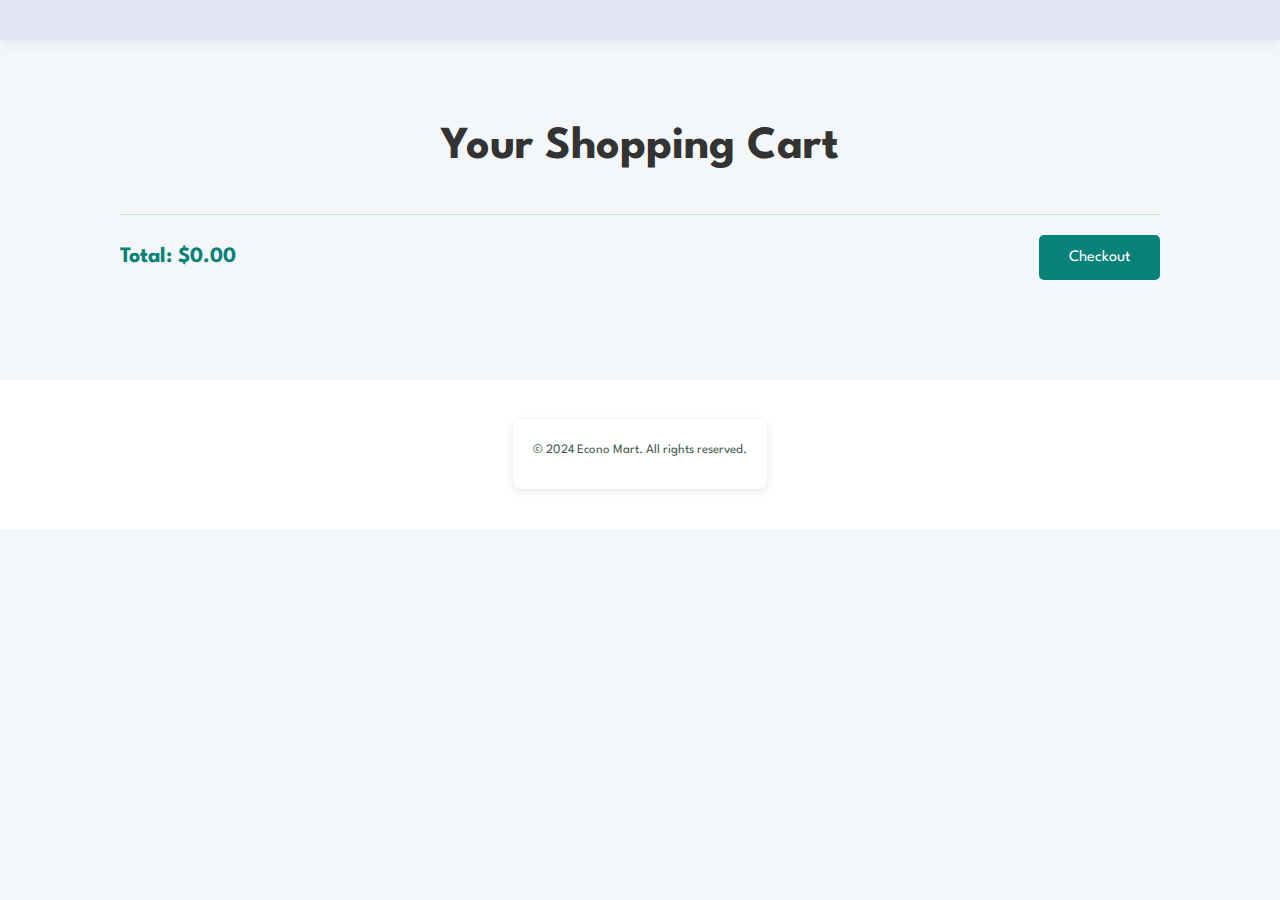
<file: cart.html>
<!DOCTYPE html>
<html lang="en">
<head>
    <meta charset="UTF-8">
    <meta http-equiv="X-UA-Compatible" content="IE=edge">
    <meta name="viewport" content="width=device-width, initial-scale=1.0">
    <title>Shopping Cart</title>
    <link rel="icon" type="image/png" sizes="16x16" href="https://i.postimg.cc/NG97JqwW/Econo-Mart-logo-size-140x40.jpg">
    <link rel="stylesheet" href="styles.css">
</head>
<body>
    <section id="header">
        <!-- Reuse your header with the cart icon and quantity display -->
    </section>

    <section id="cart" class="section-p1">
        <h2>Your Shopping Cart</h2>
        <div class="cart-items"></div>
        <div class="cart-summary">
            <h3 class="cart-total">Total: $0.00</h3>
            <button class="checkout">Checkout</button>
        </div>
    </section>
    
    <footer>
        <div class="container">
            <p>&copy; 2024 Econo Mart. All rights reserved.</p>
            <div class="social-icons">
                <a href="#"><i class="fab fa-facebook-f"></i></a>
                <a href="#"><i class="fab fa-instagram"></i></a>
                <a href="#"><i class="fab fa-twitter"></i></a>
                <a href="#"><i class="fab fa-youtube"></i></a>
            </div>
        </div>
    </footer>

    <script src="script.js"></script>
</body>
</html>
</file>
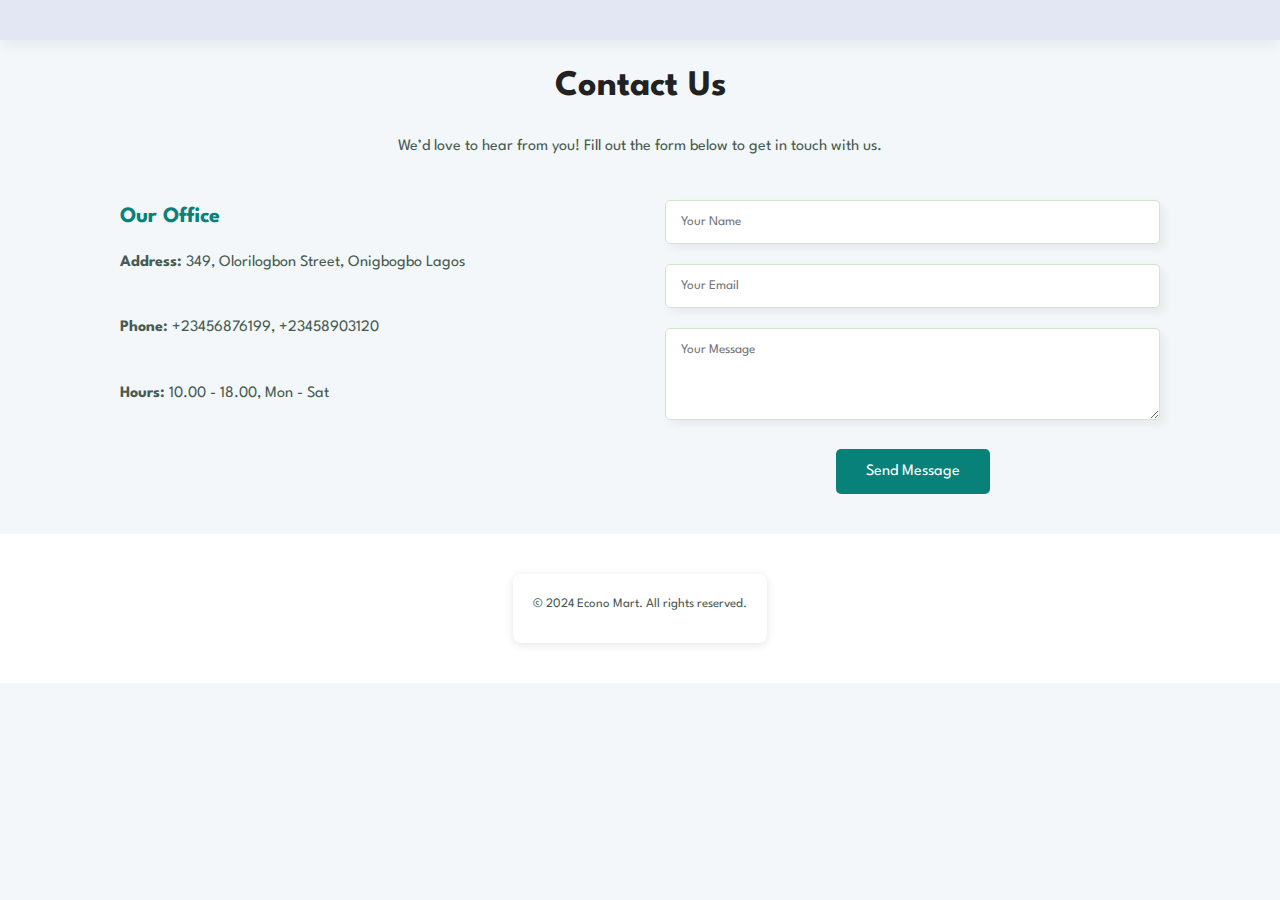
<file: contact.html>
<!DOCTYPE html>
<html lang="en">
<head>
    <meta charset="UTF-8">
    <meta http-equiv="X-UA-Compatible" content="IE=edge">
    <meta name="viewport" content="width=device-width, initial-scale=1.0">
    <title>Contact Us</title>
    <link rel="icon" type="image/png" sizes="16x16" href="https://i.postimg.cc/NG97JqwW/Econo-Mart-logo-size-140x40.jpg">
    <link rel="stylesheet" href="styles.css">
</head>
<body>
    <section id="header">
        <!-- Include your header with navigation links here -->
    </section>

    <section id="contact" class="section-p1">
        <h2>Contact Us</h2>
        <p>We’d love to hear from you! Fill out the form below to get in touch with us.</p>

        <div class="contact-details">
            <div class="contact-info">
                <h3>Our Office</h3>
                <p><strong>Address:</strong> 349, Olorilogbon Street, Onigbogbo Lagos</p>
                <p><strong>Phone:</strong> +23456876199, +23458903120</p>
                <p><strong>Hours:</strong> 10.00 - 18.00, Mon - Sat</p>
            </div>

            <div class="contact-form">
                <form action="">
                    <input type="text" placeholder="Your Name" required>
                    <input type="email" placeholder="Your Email" required>
                    <textarea placeholder="Your Message" rows="5" required></textarea>
                    <button type="submit" class="btn normal">Send Message</button>
                </form>
            </div>
        </div>
    </section>

    <footer>
        <div class="container">
            <p>&copy; 2024 Econo Mart. All rights reserved.</p>
            <div class="social-icons">
                <a href="#"><i class="fab fa-facebook-f"></i></a>
                <a href="#"><i class="fab fa-instagram"></i></a>
                <a href="#"><i class="fab fa-twitter"></i></a>
                <a href="#"><i class="fab fa-youtube"></i></a>
            </div>
        </div>
    </footer>

    <script src="script.js"></script>
</body>
</html>
</file>
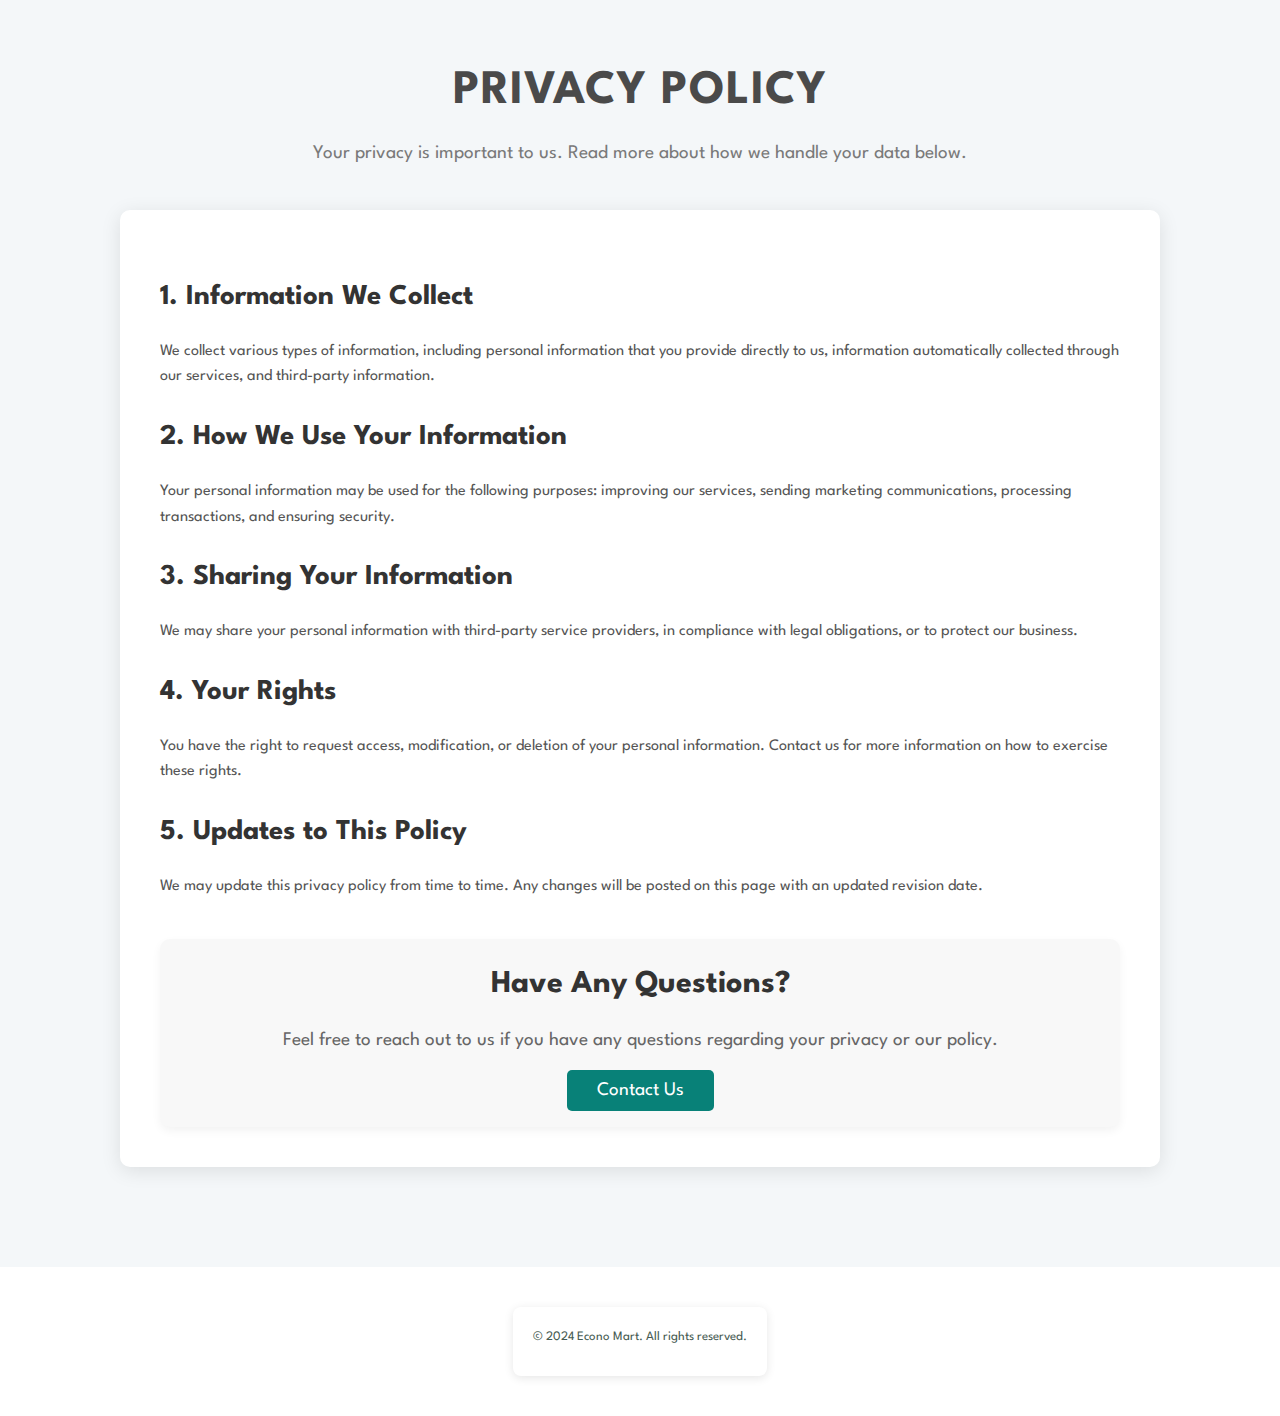
<file: privacy-policy.html>
<!DOCTYPE html>
<html lang="en">
<head>
    <meta charset="UTF-8">
    <meta name="viewport" content="width=device-width, initial-scale=1.0">
    <title>Privacy Policy</title>
    <link rel="icon" type="image/png" sizes="16x16" href="https://i.postimg.cc/NG97JqwW/Econo-Mart-logo-size-140x40.jpg">
    <link rel="stylesheet" href="styles.css"> <!-- Make sure your CSS file is linked -->
</head>
<body>

    <!-- Privacy Policy Section -->
    <section id="privacy-policy" class="section-p1">
        <div class="privacy-header">
            <h1>Privacy Policy</h1>
            <p>Your privacy is important to us. Read more about how we handle your data below.</p>
        </div>

        <div class="privacy-content">
            <div class="privacy-text">
                <h2>1. Information We Collect</h2>
                <p>We collect various types of information, including personal information that you provide directly to us, information automatically collected through our services, and third-party information.</p>

                <h2>2. How We Use Your Information</h2>
                <p>Your personal information may be used for the following purposes: improving our services, sending marketing communications, processing transactions, and ensuring security.</p>

                <h2>3. Sharing Your Information</h2>
                <p>We may share your personal information with third-party service providers, in compliance with legal obligations, or to protect our business.</p>

                <h2>4. Your Rights</h2>
                <p>You have the right to request access, modification, or deletion of your personal information. Contact us for more information on how to exercise these rights.</p>

                <h2>5. Updates to This Policy</h2>
                <p>We may update this privacy policy from time to time. Any changes will be posted on this page with an updated revision date.</p>
            </div>

            <div class="privacy-cta">
                <h3>Have Any Questions?</h3>
                <p>Feel free to reach out to us if you have any questions regarding your privacy or our policy.</p>
                <a href="contact.html" class="btn">Contact Us</a>
            </div>
        </div>
    </section>

    <!-- Footer -->
    <!-- Footer Section -->
<footer>
    <div class="container">
        <p>&copy; 2024 Econo Mart. All rights reserved.</p>
        <div class="social-icons">
            <a href="#"><i class="fab fa-facebook-f"></i></a>
            <a href="#"><i class="fab fa-instagram"></i></a>
            <a href="#"><i class="fab fa-twitter"></i></a>
            <a href="#"><i class="fab fa-youtube"></i></a>
        </div>
    </div>
</footer>


</body>
</html>
</file>
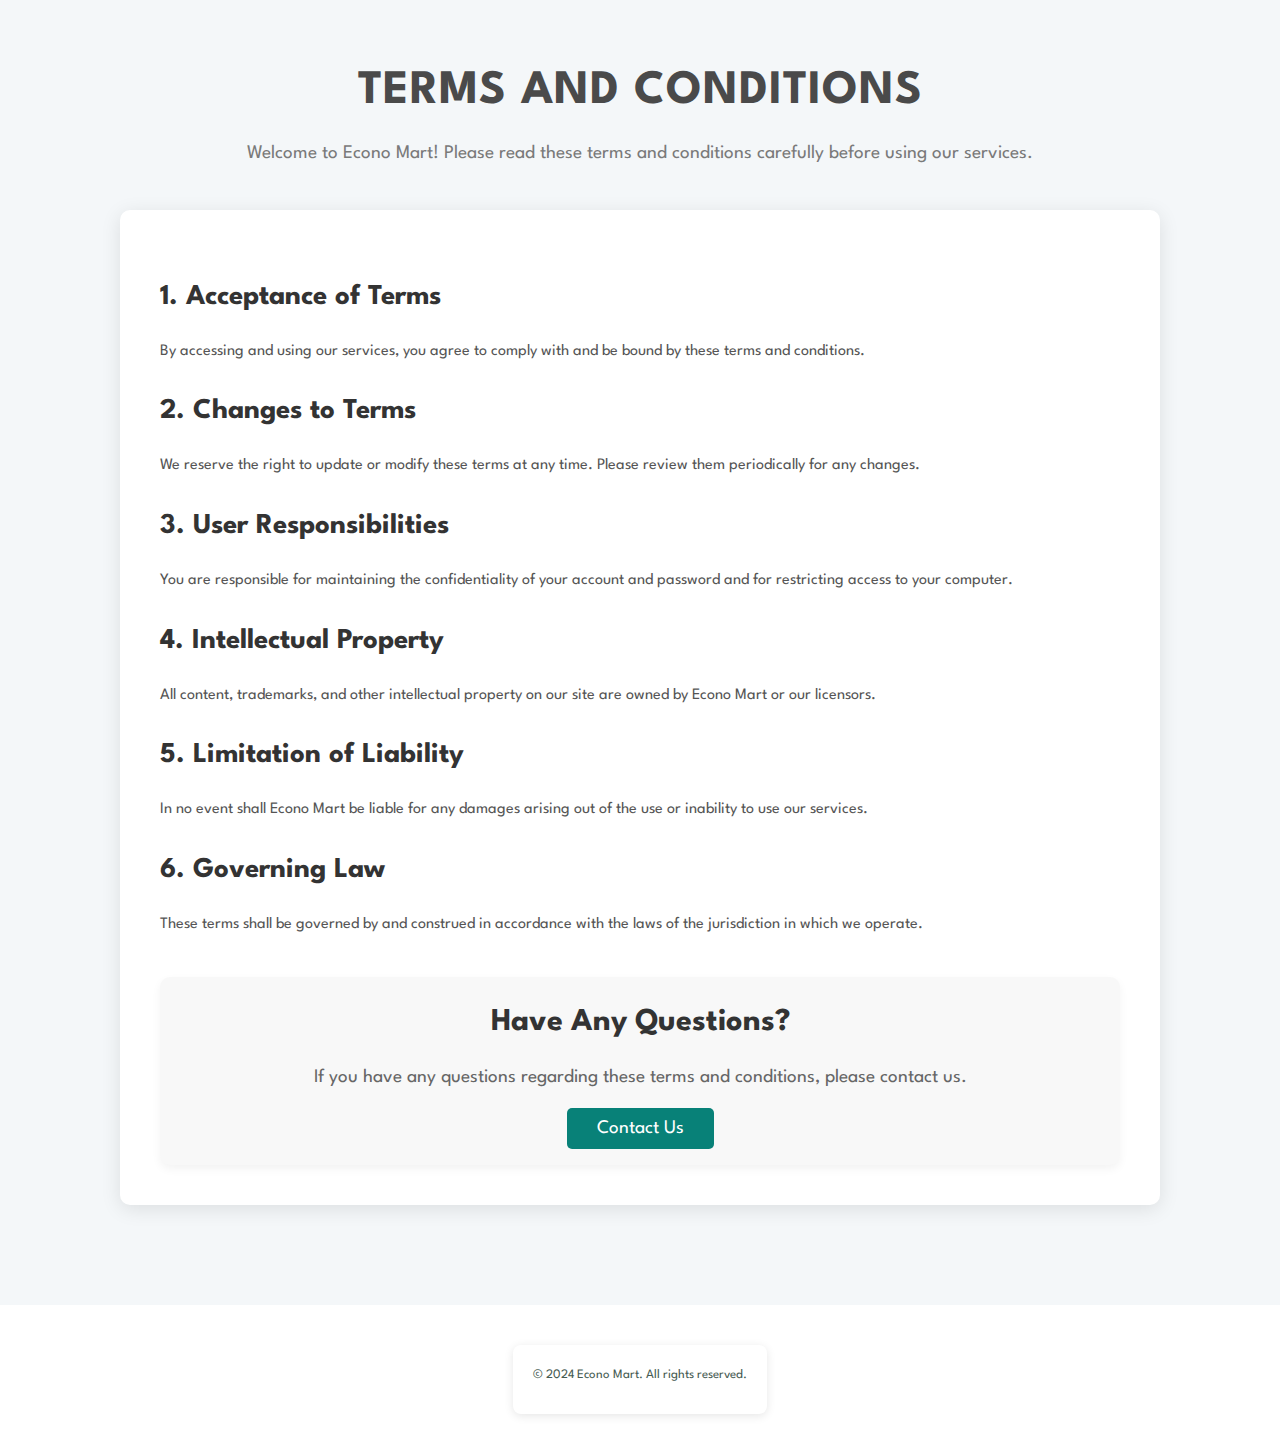
<file: termsconditions.html>
<!DOCTYPE html>
<html lang="en">
<head>
    <meta charset="UTF-8">
    <meta name="viewport" content="width=device-width, initial-scale=1.0">
    <title>Terms and Conditions</title>
    <link rel="icon" type="image/png" sizes="16x16" href="https://i.postimg.cc/NG97JqwW/Econo-Mart-logo-size-140x40.jpg">
    <link rel="stylesheet" href="styles.css"> <!-- Link to your CSS file -->
</head>
<body>

    <!-- Terms and Conditions Section -->
    <section id="terms-conditions" class="section-p1">
        <div class="terms-header">
            <h1>Terms and Conditions</h1>
            <p>Welcome to Econo Mart! Please read these terms and conditions carefully before using our services.</p>
        </div>

        <div class="terms-content">
            <div class="terms-text">
                <h2>1. Acceptance of Terms</h2>
                <p>By accessing and using our services, you agree to comply with and be bound by these terms and conditions.</p>

                <h2>2. Changes to Terms</h2>
                <p>We reserve the right to update or modify these terms at any time. Please review them periodically for any changes.</p>

                <h2>3. User Responsibilities</h2>
                <p>You are responsible for maintaining the confidentiality of your account and password and for restricting access to your computer.</p>

                <h2>4. Intellectual Property</h2>
                <p>All content, trademarks, and other intellectual property on our site are owned by Econo Mart or our licensors.</p>

                <h2>5. Limitation of Liability</h2>
                <p>In no event shall Econo Mart be liable for any damages arising out of the use or inability to use our services.</p>

                <h2>6. Governing Law</h2>
                <p>These terms shall be governed by and construed in accordance with the laws of the jurisdiction in which we operate.</p>
            </div>

            <div class="terms-cta">
                <h3>Have Any Questions?</h3>
                <p>If you have any questions regarding these terms and conditions, please contact us.</p>
                <a href="contact.html" class="btn">Contact Us</a>
            </div>
        </div>
    </section>

    <!-- Footer Section -->
    <footer>
        <div class="container">
            <p>&copy; 2024 Econo Mart. All rights reserved.</p>
            <div class="social-icons">
                <a href="#"><i class="fab fa-facebook-f"></i></a>
                <a href="#"><i class="fab fa-instagram"></i></a>
                <a href="#"><i class="fab fa-twitter"></i></a>
                <a href="#"><i class="fab fa-youtube"></i></a>
            </div>
        </div>
    </footer>

</body>
</html>
</file>
<file: styles.css>
@import url("https://fonts.googleapis.com/css2?family=Spartan:wght@100;200;300;400;500;600;700;800;900&display=swap");

html {
  scroll-behavior: smooth;
}

*{
  margin: 0;
  padding: 0; 
  box-sizing: border-box;
  font-family: "Spartan", san-serif;
}

h1{
  font-size: 50px;
  line-height: 64px;
  color: #222;
}

h2{
  font-size: 46px;
  line-height: 54px;
  color: #222;
}

h4{
  font-size: 20px;
  color: #222;
}

h6{
  font-size: 12px;
  font-weight: 700;
}

p{
  font-size: 16px;
  color: #465b52;
  margin: 15px 0 20px 0
}

.section-p1{
  padding: 40px 80px;
  
}


.section-m1{
  padding: 40px 0;
}

body{
 width: 100%;
 font-family: inherit; 
}



#header{
  position: fixed;
  width: 100%;
  overflow: hidden;
  z-index: 100;
  display: flex;
  align-items: center;
  justify-content: space-between;
  padding: 20px 80px;
  background-color: #E3E6F3;
  box-shadow: 0 5px 15px rgba(0, 0, 0, 0.06)
}

#navbar{
  display: flex;
  align-items: center;
  justify-content: center;

}

.quantity{
  background-color: red;
  border-radius: 50%;
  display: flex;
  justify-content: center;
  align-items: center;
  color: #fff;
  position: absolute;
  top: -5px;
  left: 80%;
  padding: 3px 5px;
  font-size: 7px
  
}

#mobile{
display: none;
  align-items: center
}

#close{
  display: none
}

#navbar li{
  list-style: none; 
  padding: 0 20px;
  position: relative;
}

#navbar li a{
  text-decoration: none;
  font-size: 16px;
  font-weight: 600;
  color: #1a1a1a;
  transition: 0.3s ease
}

#navbar li a:hover,
#navbar li a.active{
  color: #088178;
}

#navbar li a:hover::after,
#navbar li a.active::after{
  content: " ";
  width: 30%;
  height: 2px;
  background: 2px;
  background-color: #088178;
  position: absolute;
  bottom: -4px;
  left: 20px;
}

#hero{
  background-image: url("https://i.postimg.cc/cCwBHzDV/hero4.png");
  height: 90vh;
  width: 100%;
  background-size: cover;
  background-position: top 25% right 0;
  padding: 0 80px;
  display: flex;
  flex-direction: column;
  align-items: flex-start;
  justify-content: center;
  line-height: 1;
 
}

#hero h1{
  color: #088178;
  
}
#hero h2{
  
}

#hero h4{
  padding-bottom: 15px;
 
}

#hero button{
  background-image: url(https://i.postimg.cc/528H2mmS/button.png);
  background-color: transparent;
  color: #088178;
  border: 0;
  padding: 14px 80px 14px 65px;
}

#feature .fe-box{
  width: 180px;
  text-align: center;
  padding: 25px 15px;
  box-shadow: 20px 20px 34px rgba(0, 0, 0, 0.03);
  border: 1px solid #cce7d0;
  border-radius: 4px;
  margin: 15px 0;
}

#feature .fe-box:hover {
  box-shadow: 10px 10px 54px rgba(70, 62, 221, 0.1);
}

#feature .fe-box h6{
  display: in-block;
  padding: 9px 8px 6px 8px;
  line-height: 1;
  border-radius: 4px;
  color: #088178;
  background-color: #fddde4;
}

#feature .fe-box img{
  width: 100%;
  margin-bottom: 10px;
    
}
  
#feature{
  display: flex;
  align-items: center;
  justify-content: space-between;
  flex-wrap: wrap;
  
}

#feature .fe-box:nth-child(2) h6{
  background-color: #cdebbc;
}


#feature .fe-box:nth-child(3) h6{
  background-color: #d1e8f2;
}

#feature .fe-box:nth-child(4) h6{
  background-color: #cdd4f8;
}

#feature .fe-box:nth-child(5) h6{
  background-color: #f6dbf6;
}

#feature .fe-box:nth-child(6) h6{
  background-color: #fff2e5;
}

#product1{
  text-align: center;
}

#product1 .pro-container{
display: flex;
justify-content: space-between;
padding-top: 20px;
flex-wrap: wrap
}

#product1 .pro{
  width: 23%;
  min-width: 250px;
  padding: 10px 12px;
  border: 1px solid #cce7d0;
  border-radius: 25px;
  cursor: pointer;
  box-shadow: 20px 20px 30px rgba(0, 0, 0, 0.02);
  margin: 15px 0;
  transition: 0.2s ease;
  position: relative;
}

#product .pro:hover{
   box-shadow: 20px 20px 30px rgba(0, 0, 0, 0.06);
}

#product1 .pro img{
  width: 100%;
  border-radius: 20px;
}

#product1 .pro .des{
  text-align: start;
  padding: 10px 0;
}

#product1 .pro .des span{
  color: #606063;
  font-size: 12px;
}

#product1 .pro .des h5{
  padding-top: 7px;
  color: #1a1a1a;
  font-size: 14px;
}

#product1 .pro .des i{
  font-size: 12px;
  color: rgb(243, 181, 25)
}

#product1 .pro .des h4{
  font-size: 15px;
  padding-top: 7px;
  font-weight: 700;
  color: #088178;
}

#product1 .pro .cart{
  width: 40px;
  height: 40px;
  line-height: 40px;
  border-radius: 50px;
  background-color: #e8f6ea;
  font-weight: 500;
  color: #088178;
  border: 1px solid #cce7d0;
  position: absolute;
  bottom: 20px;
  right: 10px;
  
}

#banner{
  display: flex;
  flex-direction: column;
  justify-content: center;
  align-items: center;
  text-align: center;
  background-image: url(https://i.postimg.cc/SsC7D5WD/b2.jpg);
  width: 100%;
  height: 40vh;
  background-position: center;
  background-size: cover;
  
}

#banner h4{
  color: #fff;
  font-size: 16px;
}

#banner h2{
  color: #fff;
  font-size: 30px;
  padding: 10px 0;
}

#banner h2 span{
  color: #ef3636;
  
}

button.normal{
  color: #000;
  padding: 15px 30px;
  font-weight: 400;
  font-size: 14px;
  border-radius: 4px;
  background-color: #fff;
  border: none;
  outline: none;
  transition: 0.2s;
  cursor: pointer
    
}

#banner button:hover{
  background-color: #088178;
  color: #fff;
}

#sm-banner .banner-box{
  display: flex;
  flex-direction: column;
  justify-content: center;
  align-items: flex-start;
  text-align: center;
  background-image: url(https://i.postimg.cc/vZ6YLxDG/b17.jpg);
  min-width: 580px;
  height: 40vh;
  background-position: center;
  background-size: cover;
  padding: 30px
}

#sm-banner .banner-box2{
  background-image: url(https://i.postimg.cc/gJ7FHxHv/b10.jpg)
}

#sm-banner{
  display: flex;
  justify-content: space-between;
  flex-wrap: wrap;
}

#sm-banner h4{
  color: #fff;
  font-size: 20px;
  font-weight: 300;
}

#sm-banner h2{
  color: #fff;
  font-size: 32px;
  font-weight: 800;
}

#sm-banner span{
  color: #0e0e0e;
  font-size: 16px;
  font-weight: 500;
  padding-bottom: 16px;
}

button.white{
  color: #000;
  padding: 15px 30px;
  font-weight: 400;
  font-size: 14px;
  border-radius: 4px;
  background-color: transparent;
  border: 1px solid #fff;
  outline: none;
  transition: 0.2s;
  cursor: pointer
}

#sm-banner .banner-box:hover button{
  background-color: #088178;
  color: #fff;
  border: 1px solid #088178;
    
}

#banner3{
  display: flex;
  justify-content: space-between;
  flex-wrap: wrap;
  padding: 0 80px;
}

#banner3 .banner-box{
  display: flex;
  flex-direction: column;
  justify-content: center;
  align-items: flex-start;
  text-align: center;
  background-image: url(https://i.postimg.cc/BQQHKtwh/b7.jpg);
  min-width: 30%;
  height: 30vh;
  background-position: center;
  background-size: cover;
  padding: 30px;
  margin-bottom: 20px
}

#banner3 h2{
  color: #fff;
  font-weight: 900;
  font-size: 22px;
}

#banner3 h3{
  color: #ec544e;
  font-weight: 800;
  font-size: 15px;
}

#banner3 .banner-img2{
  background-image: url(https://i.postimg.cc/SxP6qqdg/b4.jpg)
}

#banner3 .banner-img3{
   background-image: url(https://i.postimg.cc/m2th49nG/b18.jpg)
}

#newsletter  {
  display: flex;
  justify-content: space-between;
  align-items: center;
  flex-wrap: wrap;
  background-image: url(https://i.postimg.cc/R0Bs4qqt/b14.png);
    background-repeat: no-repeat;
    background-position: 20% 30%;
  background-color: #041e42;
}

#newsletter h4{
  color: #fff;
  font-weight: 700;
  font-size: 22px;
}

#newsletter p{
  color: #818ea0;
  font-weight: 600;
  font-size: 14px;
}

#newsletter p span{
  color: #ffbd27;
  }

#newsletter input{
  height: 3.125rem;
  width: 100%;
  font-size: 14px;
  padding: 0 1.25em;
  border: 1px solid transparent;
  border-radius: 4px;
  outline: none;
  border-top-right-radius: 0;
  border-bottom-right-radius: 0;
}

#newsletter button{
  background-color: #088178;
  color: #fff;
  white-space: nowrap;
  border-left-right-radius: 0;
  border-left-right-radius: 0; 
}

#newsletter .form{
  display: flex;
  width: 40%;
  
}

footer {
  display: flex;
  flex-wrap: wrap;
  justify-content: space-between;
  position: relative;
}


footer .col{
  display: flex;
  flex-direction: column;
  align-items: flex-start;
  margin-bottom: 20px;
  margin-left: 50px

}

footer .sec{
  display: flex;
  justify-content: space-between;
  flex-wrap: wrap;

  
}

footer .logo{
  margin-bottom: 20px;
}

footer h4{
  font-size: 14px;
  padding-bottom: 20px
}

footer p{
  font-size: 13px;
  margin: 0 0 8px 0;
}


footer a{
  font-size: 13px;
  text-decoration: none;
  color: #222;
  margin-bottom: 10px;
}

footer .follow{
  margin-top: 20px
}

footer .follow i{
  color: #465b52;
  padding-right: 5px;
  cursor: pointer;
  
}

footer .follow i:hover, footer a:hover {
  color: #088178;
 
}

footer .install .row img{
  border: 1px solid #088178; 
  border-radius: 6px;
    
}

footer .install img{
  margin: 10px 0 15px 0
}


footer .copyright{
  width: 100%;
  text-align: center
   
}



/*----------------------Media Query ----------*/


@media (max-width: 920px) {
  
  .section-p1 {
    padding: 40px 40px  
  }
  
  #navbar{
  display: flex;
  flex-direction: column;   
  align-items: flex-start;
  justify-content: flex-start;
  position: fixed;
  top: 0;
  right: -300px;
  height: 100vh;
  width: 300px;
  background-color: #E3E6F3;
  box-shadow: 0 40px 60px rgba(0, 0, 0, 0.1);
  padding: 80px 0 0 10px;
    transition: 0.3s
    }
  
  #navbar.active{
  right: 0;
}

  #navbar li{
    margin-bottom: 25px
  }
  
  #mobile{
display: flex;
  align-items: center
}
  #mobile i{
    font-size: 32px;
    color: #1a1a1a;
    padding-left: 20px
  }
  body #lg-bag{
    display: none
  }
  
  #close{
  display: initial;
  position: absolute;
  top: -280px;
  left: 20px;
  color: #222;
  font-size: 32px;  
}
  
  #lg-bag{
    display: none
  }
  
  .quantity{
    top: 15px;
  left: 83%;
  }
   
  #hero{
  height: 70vh;
  padding: 0 80px;
  background-position: top 30% right 30%
 }

  #feature {
  justify-content: center;
    
}
  
  #feature .fe-box {
    margin: 15px 15px
  }
  
  #product1 .pro-container{
    justify-content: center
  }
  
  #product1 .pro{
    margin: 15px;
  }
  
  #banner{
    height: 25vh
  }
  
  #sm-banner .banner-box{
    min-width: 100%;
    height: 30vh;
  }
  
  #banner3{
    padding: 0 40px
  }
  
  #banner3 .banner-box{
    width: 28%
  }
  
  #newsletter .form {
    width: 70%
  }
  
}

@media (max-width: 477px) {
  .section-p1{
    padding: 20px
  }
  
  #header{
    padding: 10px 30px;
  }
  
  .quantity{
    top: 7px;
  left: 80%;
  }
  
  #hero{
    padding: 0 20px;
    background-position: 55%;
  }
  
  h2 {
    font-size: 30px
  }
  
  h1{
    font-size: 28px
  }
  
  p{
    line-height: 24px;
    font-size: 10px;
  }
  
  #hero button{
    margin-right: 10px
  }
  
  #feature{
    justify-content: space-between;
  }
  
  #feature .fe-box{
    width: 155px;
    margin: 0 0 15px 0;
  }
  
  #product1 .pro{
    width: 100%
  }
  
  #banner{
    height: 40vh;
  }
  
  #sm-banner .banner-box{
    height: 40vh;
}
  
  #sm-banner .banner-box2 {
    margin-top: 20px;
  }
  
  #banner3{
    padding: 0 20px;
  }
  
  #banner3 .banner-box{
    width: 100%;
  }
  
  #newsletter .form{
    width:  100%
  }
  
  #newsletter{
    padding: 40px 20px;
  }
  
  footer .copyright{
    text-align: start;
  }
}

/* Cart Page Styles */

/* Cart Page Styles */

#cart {
    padding: 100px 80px; /* Adjust padding to avoid header overlap */
    text-align: center;
    margin-top: 0;
  }
  
  .cart-items {
    display: flex;
    flex-direction: column;
    gap: 20px; /* Spacing between items */
    margin-bottom: 40px;
  }
  
  .cart-item {
    display: flex;
    justify-content: space-between;
    align-items: center;
    padding: 20px;
    border: 1px solid #cce7d0; /* Light border for cart items */
    border-radius: 10px;
    box-shadow: 10px 10px 30px rgba(0, 0, 0, 0.05); /* Subtle shadow */
  }
  
  .cart-item img {
    width: 100px;
    height: auto;
    border-radius: 10px;
  }
  
  .cart-info {
    flex-grow: 1;
    text-align: left;
    margin-left: 20px;
  }
  
  .cart-info h4 {
    font-size: 18px;
    font-weight: 600;
    color: #1a1a1a; /* Match the product title style */
  }
  
  .cart-info p {
    font-size: 16px;
    color: #088178; /* Accent color for price */
  }
  
  .remove-item {
    background-color: #ff6b6b;
    color: white;
    border: none;
    padding: 10px 20px;
    border-radius: 5px;
    cursor: pointer;
  }
  
  .remove-item:hover {
    background-color: #ff3b3b;
  }
  
  .cart-summary {
    display: flex;
    justify-content: space-between;
    align-items: center;
    padding-top: 20px;
    border-top: 1px solid #cce7d0;
  }
  
  .cart-total {
    font-size: 22px;
    font-weight: 700;
    color: #088178;
  }
  
  .checkout {
    background-color: #088178;
    color: white;
    border: none;
    padding: 15px 30px;
    font-size: 16px;
    border-radius: 5px;
    cursor: pointer;
  }
  
  .checkout:hover {
    background-color: #066c5c;
  }
  
  /* Mobile Responsive Adjustments */
  @media (max-width: 920px) {
    #cart {
      padding: 100px 40px; /* Reduce padding on smaller screens */
    }
  
    .cart-item {
      flex-direction: column;
      align-items: flex-start;
    }
  
    .cart-info {
      margin-left: 0;
      margin-top: 10px;
    }
  
    .cart-summary {
      flex-direction: column;
      gap: 10px;
    }
  
    .checkout {
      width: 100%;
    }
  }


/* Contact Page Styles */

#contact {
    padding: 40px 80px;
    text-align: center;
  }
  
  #contact h2 {
    font-size: 36px;
    color: #222;
    margin-bottom: 20px;
  }
  
  #contact p {
    font-size: 16px;
    color: #465b52;
    margin-bottom: 40px;
  }
  
  .contact-details {
    display: flex;
    justify-content: space-between;
    gap: 50px;
    align-items: flex-start;
  }
  
  .contact-info {
    flex: 1;
    text-align: left;
  }
  
  .contact-info h3 {
    font-size: 22px;
    color: #088178;
    margin-bottom: 10px;
  }
  
  .contact-info p {
    font-size: 16px;
    margin-bottom: 15px;
    color: #222;
  }
  
  .contact-form {
    flex: 1;
  }
  
  .contact-form input,
  .contact-form textarea {
    width: 100%;
    padding: 15px;
    margin-bottom: 20px;
    border: 1px solid #cce7d0;
    border-radius: 5px;
    box-shadow: 5px 5px 10px rgba(0, 0, 0, 0.05);
  }
  
  .contact-form button {
    background-color: #088178;
    color: white;
    border: none;
    padding: 15px 30px;
    font-size: 16px;
    border-radius: 5px;
    cursor: pointer;
  }
  
  .contact-form button:hover {
    background-color: #066c5c;
  }
  
  /* Responsive Design for Contact Page */
  @media (max-width: 920px) {
    .contact-details {
      flex-direction: column;
    }
  
    #contact {
      padding: 40px 40px;
    }
  }
  
  @media (max-width: 600px) {
    #contact {
      padding: 20px;
    }
  }
  

/* Blog Page Styles */

#blog {
    padding: 40px 80px;
    text-align: center;
  }
  
  #blog h2 {
    font-size: 36px;
    color: #222;
    margin-bottom: 20px;
  }
  
  #blog p {
    font-size: 16px;
    color: #465b52;
    margin-bottom: 40px;
  }
  
  .blog-container {
    display: flex;
    justify-content: space-between;
    gap: 30px;
    flex-wrap: wrap;
  }
  
  .blog-post {
    flex: 1;
    max-width: 30%;
    background-color: #f9f9f9;
    border-radius: 10px;
    box-shadow: 10px 10px 30px rgba(0, 0, 0, 0.05);
    overflow: hidden;
    transition: transform 0.3s ease;
  }
  
  .blog-post img {
    width: 100%;
    height: auto;
    border-bottom: 1px solid #e0e0e0;
  }
  
  .blog-info {
    padding: 20px;
    text-align: left;
  }
  
  .blog-info h4 {
    font-size: 18px;
    color: #088178;
    margin-bottom: 10px;
  }
  
  .blog-info p {
    font-size: 14px;
    color: #465b52;
    margin-bottom: 15px;
  }
  
  .blog-info .btn {
    background-color: #088178;
    color: white;
    padding: 10px 20px;
    font-size: 14px;
    border-radius: 5px;
    text-decoration: none;
  }
  
  .blog-post:hover {
    transform: translateY(-10px);
  }
  
  /* Responsive Design */
  @media (max-width: 920px) {
    .blog-container {
      flex-direction: column;
      align-items: center;
    }
  
    .blog-post {
      max-width: 90%;
      margin-bottom: 30px;
    }
  }
  
  @media (max-width: 600px) {
    #blog {
      padding: 20px;
    }
  }

  
/* About Page Styles */

#about {
    padding: 60px 80px;
    text-align: center;
    background-color: #f9f9f9;
  }
  
  .about-header {
    margin-bottom: 40px;
  }
  
  .about-header h1 {
    font-size: 42px;
    color: #222;
  }
  
  .about-header p {
    font-size: 18px;
    color: #465b52;
    margin-top: 10px;
  }
  
  .about-content {
    display: flex;
    justify-content: space-between;
    gap: 50px;
    align-items: center;
  }
  
  .about-text {
    flex: 1;
    text-align: left;
  }
  
  .about-text h2 {
    font-size: 28px;
    color: #088178;
    margin-bottom: 15px;
  }
  
  .about-text p, .about-text ul {
    font-size: 16px;
    color: #465b52;
    line-height: 1.8;
  }
  
  .about-text ul {
    list-style: none;
    padding: 0;
  }
  
  .about-text ul li {
    margin-bottom: 10px;
  }
  
  .about-text ul li strong {
    color: #222;
  }
  
  .about-image {
    flex: 1;
  }
  
  .about-image img {
    width: 100%;
    border-radius: 10px;
    box-shadow: 10px 10px 30px rgba(0, 0, 0, 0.05);
  }
  
  .about-cta {
    margin-top: 60px;
    text-align: center;
  }
  
  .about-cta h3 {
    font-size: 32px;
    color: #222;
  }
  
  .about-cta p {
    font-size: 18px;
    color: #465b52;
    margin-bottom: 20px;
  }
  
  .about-cta a {
    background-color: #088178;
    color: white;
    padding: 15px 30px;
    margin: 0 10px;
    font-size: 16px;
    border-radius: 5px;
    text-decoration: none;
    transition: background-color 0.3s ease;
  }
  
  .about-cta a:hover {
    background-color: #066c5c;
  }
  
  /* Responsive Design */
  @media (max-width: 920px) {
    .about-content {
      flex-direction: column;
    }
  
    .about-text {
      margin-bottom: 30px;
    }
  
    .about-image {
      margin-top: 20px;
    }
  }
  
  @media (max-width: 600px) {
    #about {
      padding: 20px;
    }
  }
  

/* Shop Page Styles */

#shop {
    padding: 40px 80px;
    text-align: center;
  }
  
  #shop h2 {
    font-size: 36px;
    color: #222;
    margin-bottom: 20px;
  }
  
  #shop p {
    font-size: 16px;
    color: #465b52;
    margin-bottom: 40px;
  }
  
  .filter-bar {
    display: flex;
    justify-content: space-between;
    margin-bottom: 40px;
    gap: 20px;
  }
  
  .search-bar {
    display: flex;
    align-items: center;
    width: 60%;
  }
  
  .search-bar input {
    width: 100%;
    padding: 15px;
    border: 1px solid #cce7d0;
    border-radius: 5px;
    box-shadow: 5px 5px 10px rgba(0, 0, 0, 0.05);
  }
  
  .filter-categories select {
    padding: 15px;
    border: 1px solid #cce7d0;
    border-radius: 5px;
    box-shadow: 5px 5px 10px rgba(0, 0, 0, 0.05);
    background-color: #f9f9f9;
    color: #465b52;
  }
  
  .product-container {
    display: flex;
    justify-content: space-between;
    gap: 30px;
    flex-wrap: wrap;
  }
  
  .product {
    flex: 1;
    max-width: 30%;
    background-color: #fff;
    border-radius: 10px;
    box-shadow: 10px 10px 30px rgba(0, 0, 0, 0.05);
    overflow: hidden;
    transition: transform 0.3s ease;
  }
  
  .product img {
    width: 100%;
    height: auto;
    border-bottom: 1px solid #e0e0e0;
  }
  
  .product-info {
    padding: 20px;
    text-align: left;
  }
  
  .product-info h4 {
    font-size: 18px;
    color: #088178;
    margin-bottom: 10px;
  }
  
  .product-info p {
    font-size: 16px;
    color: #222;
    margin-bottom: 10px;
  }
  
  .cart-btn {
    background-color: #088178;
    color: white;
    padding: 10px 20px;
    font-size: 14px;
    border-radius: 5px;
    border: none;
    cursor: pointer;
  }
  
  .cart-btn:hover {
    background-color: #066c5c;
  }
  
  /* Hover Effect for Products */
  .product:hover {
    transform: translateY(-10px);
  }
  
  /* Responsive Design */
  @media (max-width: 920px) {
    .product-container {
      flex-direction: column;
      align-items: center;
    }
  
    .product {
      max-width: 90%;
      margin-bottom: 30px;
    }
  
    .filter-bar {
      flex-direction: column;
    }
  
    .search-bar {
      width: 100%;
    }
  }
  
  @media (max-width: 600px) {
    #shop {
      padding: 20px;
    }
  }

/*Close*/
@media (max-width: 920px) {
  #navbar {
      display: flex;
      flex-direction: column;
      align-items: flex-start;
      justify-content: flex-start;
      position: fixed;
      top: 0;
      right: -300px;
      height: 100vh;
      width: 300px;
      background-color: #E3E6F3;
      box-shadow: 0 40px 60px rgba(0, 0, 0, 0.1);
      padding: 80px 20px 20px 20px; /* Adjust padding for better layout */
      transition: 0.3s;
  }

  #navbar.active {
      right: 0;
  }

  #navbar li {
      margin-bottom: 25px;
  }

  #navbar li a {
      font-size: 18px; /* Adjust the font size if needed */
      text-align: left; /* Align text properly */
  }

  #mobile i {
      font-size: 32px;
      color: #1a1a1a;
      padding-left: 20px;
  }

  #close {
      display: initial;
      position: absolute;
      top: 20px; /* Adjust as needed */
      right: 20px;
      color: #222;
      font-size: 32px;
  }
}

body {
    font-family: 'Arial', sans-serif;
    line-height: 1.6;
    margin: 0;
    padding: 0;
    background-color: #f9f9f9;
    color: #333;
}

.container {
    max-width: 800px;
    margin: 20px auto;
    padding: 20px;
    background-color: #fff;
    border-radius: 8px;
    box-shadow: 0 2px 10px rgba(0, 0, 0, 0.1);
}

header {
    text-align: center;
    margin-bottom: 20px;
}

h1 {
    font-size: 2.5em;
    color: #4a90e2;
}

h2 {
    color: #333;
    margin-top: 20px;
}

p, ul {
    margin-bottom: 15px;
}

ul {
    padding-left: 20px;
}

a {
    color: #4a90e2;
    text-decoration: none;
}

a:hover {
    text-decoration: underline;
}

/* Responsive Design */
@media (max-width: 600px) {
  h1 {
      font-size: 1.5em;
  }

  h2 {
      font-size: 1.5em;
  }
}

/* General Styles */
body {
  font-family: 'Montserrat', sans-serif; /* Modern, clean font */
  line-height: 1.6;
  margin: 0;
  padding: 0;
  background-color: #f4f7f9; /* Soft background color */
  color: #333;
}

.section-p1 {
  padding: 60px 80px; /* Generous padding for a clean layout */
  max-width: 1200px;
  margin: auto;
}

/* Header Style */
.privacy-header {
  text-align: center;
  margin-bottom: 40px;
}

.privacy-header h1 {
  font-size: 3rem;
  color: #4a4a4a; /* Soft dark color */
  text-transform: uppercase;
  letter-spacing: 1px;
}

.privacy-header p {
  font-size: 1.2rem;
  color: #7a7a7a;
}

/* Content Style */
.privacy-content {
  background-color: #ffffff; /* White background for content */
  border-radius: 10px; /* Rounded corners for a modern look */
  padding: 40px;
  box-shadow: 0 4px 20px rgba(0, 0, 0, 0.1); /* Subtle shadow for depth */
  margin-bottom: 40px;
}

.privacy-text h2 {
  font-size: 1.8rem;
  color: #333;
  margin-top: 20px;
  margin-bottom: 10px;
}

.privacy-text p {
  font-size: 1rem;
  margin-bottom: 20px;
  color: #555;
}

/* Call to Action */
.privacy-cta {
  text-align: center;
  padding: 20px;
  background-color: #f8f8f8; /* Light background */
  border-radius: 10px;
  box-shadow: 0 4px 10px rgba(0, 0, 0, 0.05);
  margin-top: 40px;
}

.privacy-cta h3 {
  font-size: 2rem;
  color: #333;
  margin-bottom: 10px;
}

.privacy-cta p {
  margin-bottom: 20px;
  font-size: 1.2rem;
  color: #666;
}

.privacy-cta .btn {
  background-color: #088178; /* Primary color for call-to-action */
  color: white;
  padding: 12px 30px;
  border-radius: 5px;
  text-decoration: none;
  font-size: 1.2rem;
  transition: background-color 0.3s;
}

.privacy-cta .btn:hover {
  background-color: #066c5c;
}

/* Footer */
footer {
  text-align: center;
  padding: 20px;
  background-color: #ffffff;
  color: #ccb5b5;
}

/* Responsive Styles */
@media (max-width: 768px) {
  .privacy-header h1 {
      font-size: 2.5rem;
  }

  .privacy-header p {
      font-size: 1rem;
  }

  .privacy-content {
      padding: 20px;
  }

  .privacy-text h2 {
      font-size: 1.5rem;
  }

  .privacy-text p {
      font-size: 0.9rem;
  }

  .privacy-cta h3 {
      font-size: 1.5rem;
  }

  .privacy-cta p {
      font-size: 1rem;
  }

  .privacy-cta .btn {
      padding: 10px 20px;
      font-size: 1rem;
  }
}

@media (max-width: 480px) {
  .section-p1 {
      padding: 20px;
  }

  .privacy-header h1 {
      font-size: 2rem;
  }

  .privacy-content {
      padding: 15px;
  }

  .privacy-text h2 {
      font-size: 1.4rem;
  }

  .privacy-cta h3 {
      font-size: 1.4rem;
  }

  .privacy-cta .btn {
      padding: 8px 15px;
      font-size: 1rem;
  }
}

/* General Styles */
body {
  font-family: 'Montserrat', sans-serif; /* Modern, clean font */
  line-height: 1.6;
  margin: 0;
  padding: 0;
  background-color: #f4f7f9; /* Soft background color */
  color: #333;
}

.section-p1 {
  padding: 60px 80px; /* Generous padding for a clean layout */
  max-width: 1200px;
  margin: auto;
}

/* Header Style */
.terms-header {
  text-align: center;
  margin-bottom: 40px;
}

.terms-header h1 {
  font-size: 3rem;
  color: #4a4a4a; /* Soft dark color */
  text-transform: uppercase;
  letter-spacing: 1px;
}

.terms-header p {
  font-size: 1.2rem;
  color: #7a7a7a;
}

/* Content Style */
.terms-content {
  background-color: #ffffff; /* White background for content */
  border-radius: 10px; /* Rounded corners for a modern look */
  padding: 40px;
  box-shadow: 0 4px 20px rgba(0, 0, 0, 0.1); /* Subtle shadow for depth */
  margin-bottom: 40px;
}

.terms-text h2 {
  font-size: 1.8rem;
  color: #333;
  margin-top: 20px;
  margin-bottom: 10px;
}

.terms-text p {
  font-size: 1rem;
  margin-bottom: 20px;
  color: #555;
}

/* Call to Action */
.terms-cta {
  text-align: center;
  padding: 20px;
  background-color: #f8f8f8; /* Light background */
  border-radius: 10px;
  box-shadow: 0 4px 10px rgba(0, 0, 0, 0.05);
  margin-top: 40px;
}

.terms-cta h3 {
  font-size: 2rem;
  color: #333;
  margin-bottom: 10px;
}

.terms-cta p {
  margin-bottom: 20px;
  font-size: 1.2rem;
  color: #666;
}

.terms-cta .btn {
  background-color: #088178; /* Primary color for call-to-action */
  color: white;
  padding: 12px 30px;
  border-radius: 5px;
  text-decoration: none;
  font-size: 1.2rem;
  transition: background-color 0.3s;
}

.terms-cta .btn:hover {
  background-color: #066c5c;
}

/* Footer */
footer {
  text-align: center;
  padding: 20px;
  background-color: #ffffff;
  color: #ccb5b5;
}

/* Responsive Styles */
@media (max-width: 768px) {
  .terms-header h1 {
      font-size: 2.5rem;
  }

  .terms-header p {
      font-size: 1rem;
  }

  .terms-content {
      padding: 20px;
  }

  .terms-text h2 {
      font-size: 1.5rem;
  }

  .terms-text p {
      font-size: 0.9rem;
  }

  .terms-cta h3 {
      font-size: 1.5rem;
  }

  .terms-cta p {
      font-size: 1rem;
  }

  .terms-cta .btn {
      padding: 10px 20px;
      font-size: 1rem;
  }
}

@media (max-width: 480px) {
  .section-p1 {
      padding: 20px;
  }

  .terms-header h1 {
      font-size: 2rem;
  }

  .terms-content {
      padding: 15px;
  }

  .terms-text h2 {
      font-size: 1.4rem;
  }

  .terms-cta h3 {
      font-size: 1.4rem;
  }

  .terms-cta .btn {
      padding: 8px 15px;
      font-size: 1rem;
  }
}
</file>
